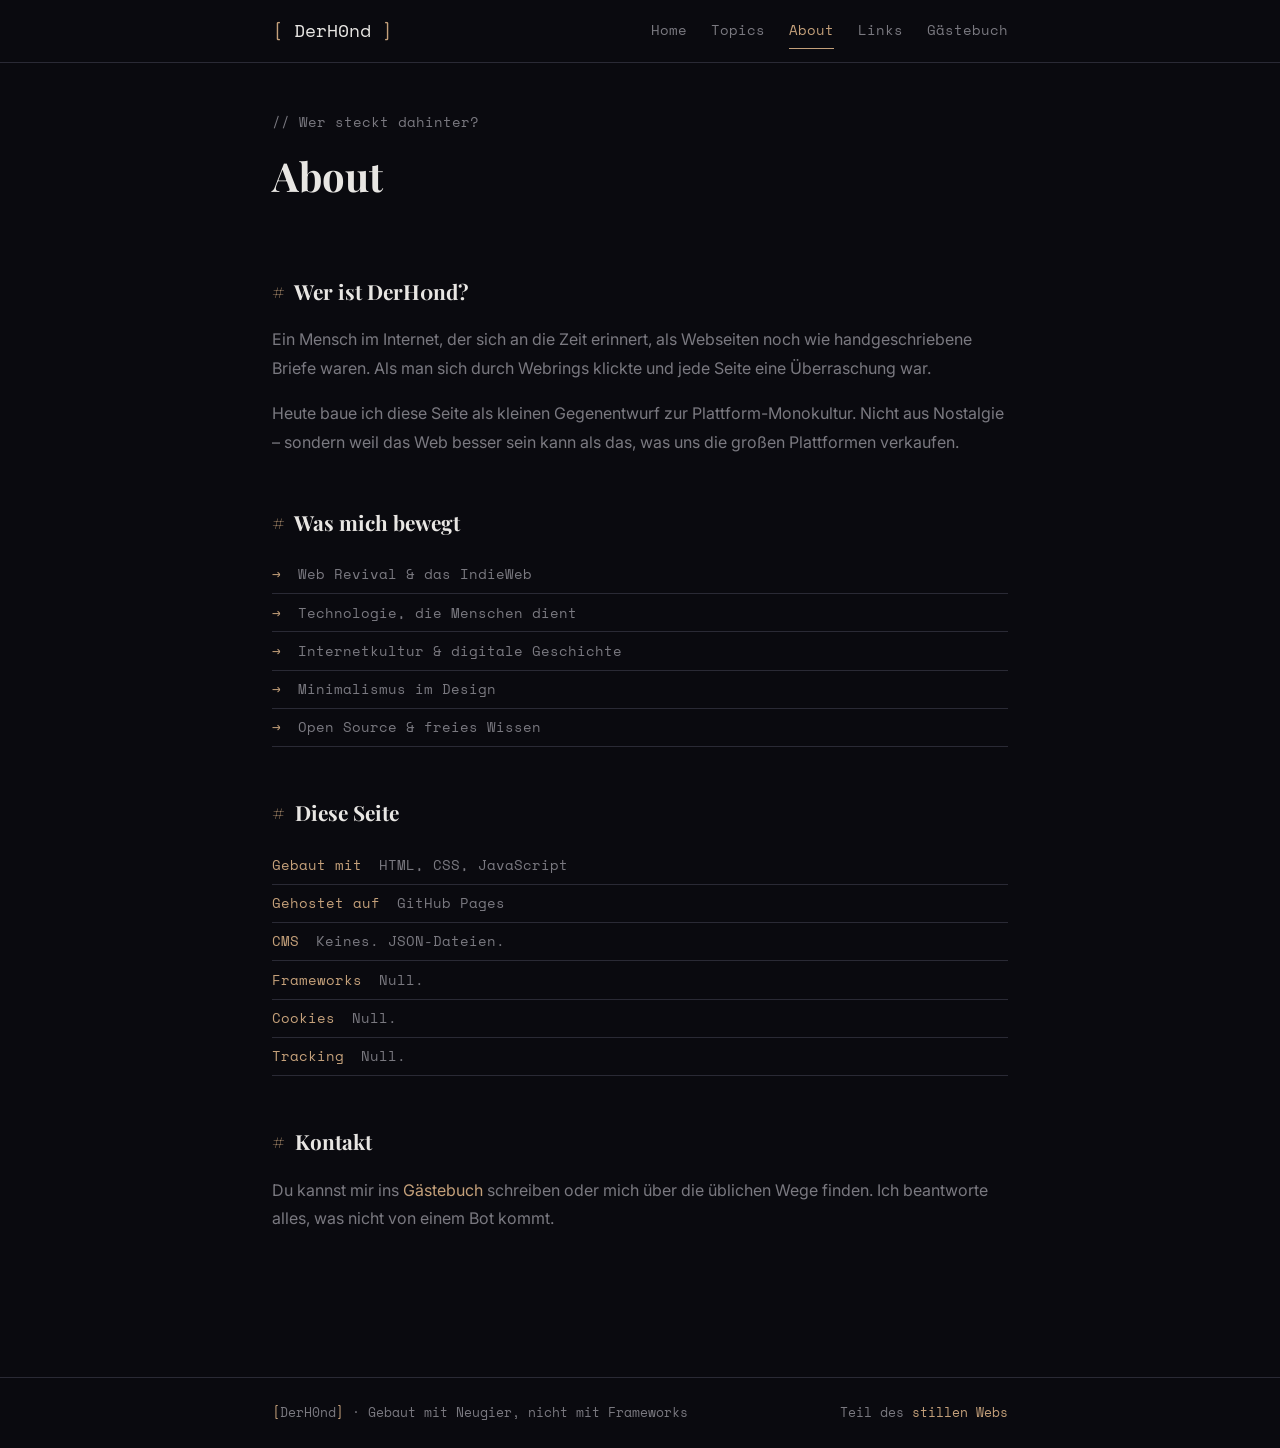
<file: pages/about.html>
<!DOCTYPE html>
<html lang="de">
<head>
  <meta charset="UTF-8">
  <meta name="viewport" content="width=device-width, initial-scale=1.0">
  <title>About – DerH0nd</title>
  <link rel="stylesheet" href="../assets/css/style.css">
</head>
<body>

  <header class="site-header">
    <div class="header-inner">
      <a href="../index.html" class="site-logo">
        <span class="logo-bracket">[</span>
        <span class="logo-text">DerH0nd</span>
        <span class="logo-bracket">]</span>
      </a>
      <nav class="site-nav">
        <a href="../index.html" class="nav-link">Home</a>
        <a href="topics.html" class="nav-link">Topics</a>
        <a href="about.html" class="nav-link active">About</a>
        <a href="links.html" class="nav-link">Links</a>
        <a href="guestbook.html" class="nav-link">Gästebuch</a>
      </nav>
    </div>
  </header>

  <div class="page-header">
    <div class="page-header-inner">
      <p class="page-tagline">// Wer steckt dahinter?</p>
      <h1 class="page-title">About</h1>
    </div>
  </div>

  <main class="page-content">

    <section class="about-section">
      <h2><span class="title-decoration">#</span> Wer ist DerH0nd?</h2>
      <p>
        Ein Mensch im Internet, der sich an die Zeit erinnert, als Webseiten 
        noch wie handgeschriebene Briefe waren. Als man sich durch Webrings 
        klickte und jede Seite eine Überraschung war.
      </p>
      <p>
        Heute baue ich diese Seite als kleinen Gegenentwurf zur Plattform-Monokultur. 
        Nicht aus Nostalgie – sondern weil das Web besser sein kann als das, 
        was uns die großen Plattformen verkaufen.
      </p>
    </section>

    <section class="about-section">
      <h2><span class="title-decoration">#</span> Was mich bewegt</h2>
      <ul class="about-list">
        <li><span>→</span> Web Revival & das IndieWeb</li>
        <li><span>→</span> Technologie, die Menschen dient</li>
        <li><span>→</span> Internetkultur & digitale Geschichte</li>
        <li><span>→</span> Minimalismus im Design</li>
        <li><span>→</span> Open Source & freies Wissen</li>
      </ul>
    </section>

    <section class="about-section">
      <h2><span class="title-decoration">#</span> Diese Seite</h2>
      <ul class="about-list">
        <li><span>Gebaut mit</span> HTML, CSS, JavaScript</li>
        <li><span>Gehostet auf</span> GitHub Pages</li>
        <li><span>CMS</span> Keines. JSON-Dateien.</li>
        <li><span>Frameworks</span> Null.</li>
        <li><span>Cookies</span> Null.</li>
        <li><span>Tracking</span> Null.</li>
      </ul>
    </section>

    <section class="about-section">
      <h2><span class="title-decoration">#</span> Kontakt</h2>
      <p>
        Du kannst mir ins <a href="guestbook.html">Gästebuch</a> schreiben 
        oder mich über die üblichen Wege finden. Ich beantworte alles, 
        was nicht von einem Bot kommt.
      </p>
    </section>

  </main>

  <footer class="site-footer">
    <div class="footer-inner">
      <div class="footer-left">
        <p class="footer-text">
          <span class="logo-bracket">[</span>DerH0nd<span class="logo-bracket">]</span>
          · Gebaut mit Neugier, nicht mit Frameworks
        </p>
      </div>
      <div class="footer-right">
        <p class="footer-text">
          Teil des <a href="links.html" class="footer-link">stillen Webs</a>
        </p>
      </div>
    </div>
  </footer>

</body>
</html>
</file>
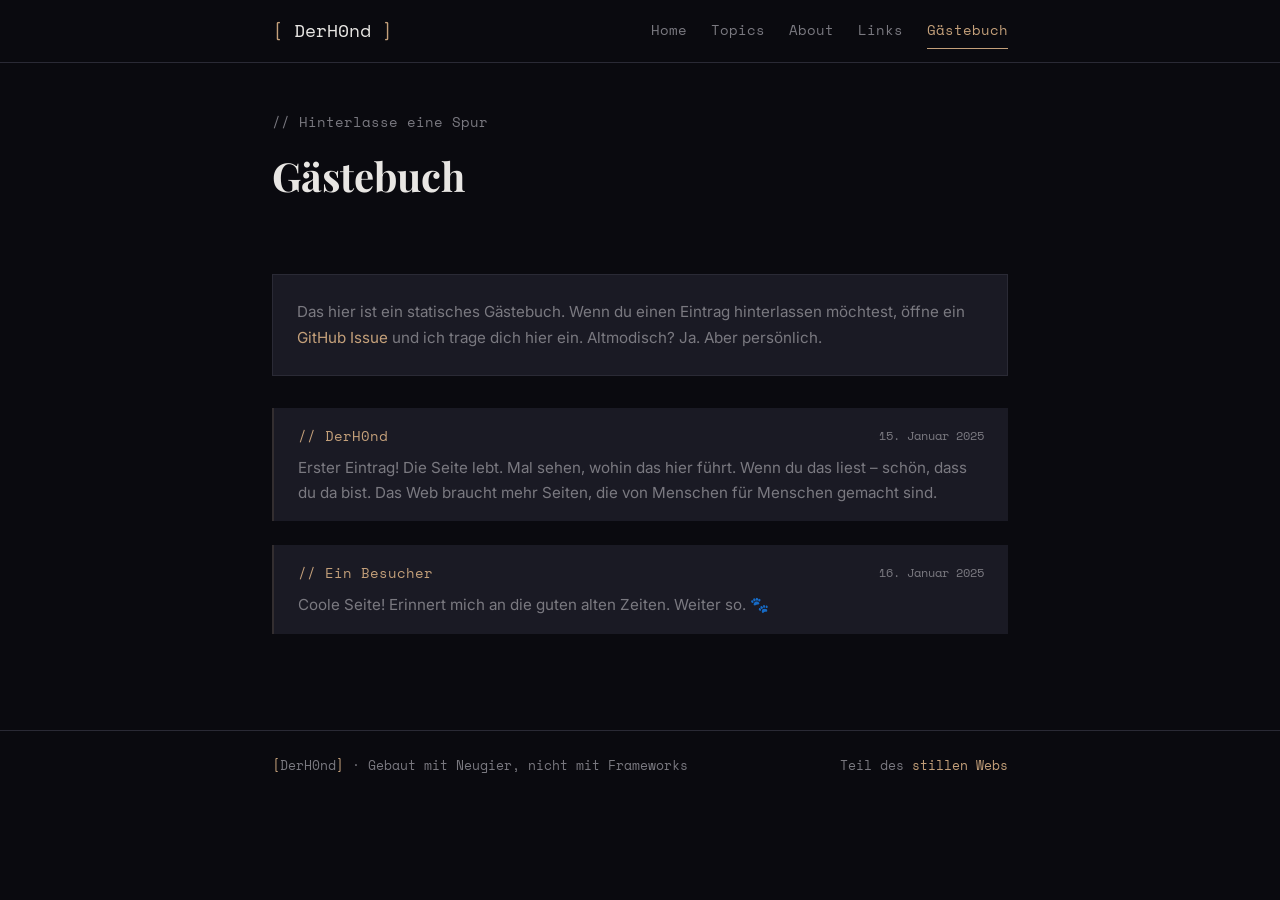
<file: pages/guestbook.html>
<!DOCTYPE html>
<html lang="de">
<head>
  <meta charset="UTF-8">
  <meta name="viewport" content="width=device-width, initial-scale=1.0">
  <title>Gästebuch – DerH0nd</title>
  <link rel="stylesheet" href="../assets/css/style.css">
</head>
<body>

  <header class="site-header">
    <div class="header-inner">
      <a href="../index.html" class="site-logo">
        <span class="logo-bracket">[</span>
        <span class="logo-text">DerH0nd</span>
        <span class="logo-bracket">]</span>
      </a>
      <nav class="site-nav">
        <a href="../index.html" class="nav-link">Home</a>
        <a href="topics.html" class="nav-link">Topics</a>
        <a href="about.html" class="nav-link">About</a>
        <a href="links.html" class="nav-link">Links</a>
        <a href="guestbook.html" class="nav-link active">Gästebuch</a>
      </nav>
    </div>
  </header>

  <div class="page-header">
    <div class="page-header-inner">
      <p class="page-tagline">// Hinterlasse eine Spur</p>
      <h1 class="page-title">Gästebuch</h1>
    </div>
  </div>

  <main class="page-content">

    <div class="guestbook-info">
      <p>
        Das hier ist ein statisches Gästebuch. Wenn du einen Eintrag hinterlassen 
        möchtest, öffne ein 
        <a href="https://github.com/DEINUSERNAME/derh0nd/issues/new?title=Gästebuch-Eintrag&body=Name:%0AMeine Nachricht:" target="_blank" rel="noopener">
          GitHub Issue
        </a> 
        und ich trage dich hier ein. Altmodisch? Ja. Aber persönlich.
      </p>
    </div>

    <div class="guestbook-entries">

      <div class="guestbook-entry">
        <div class="guestbook-entry-header">
          <span class="guestbook-name">// DerH0nd</span>
          <span class="guestbook-date">15. Januar 2025</span>
        </div>
        <p class="guestbook-message">
          Erster Eintrag! Die Seite lebt. Mal sehen, wohin das hier führt. 
          Wenn du das liest – schön, dass du da bist. Das Web braucht mehr 
          Seiten, die von Menschen für Menschen gemacht sind.
        </p>
      </div>

      <div class="guestbook-entry">
        <div class="guestbook-entry-header">
          <span class="guestbook-name">// Ein Besucher</span>
          <span class="guestbook-date">16. Januar 2025</span>
        </div>
        <p class="guestbook-message">
          Coole Seite! Erinnert mich an die guten alten Zeiten. 
          Weiter so. 🐾
        </p>
      </div>

    </div>

  </main>

  <footer class="site-footer">
    <div class="footer-inner">
      <div class="footer-left">
        <p class="footer-text">
          <span class="logo-bracket">[</span>DerH0nd<span class="logo-bracket">]</span>
          · Gebaut mit Neugier, nicht mit Frameworks
        </p>
      </div>
      <div class="footer-right">
        <p class="footer-text">
          Teil des <a href="links.html" class="footer-link">stillen Webs</a>
        </p>
      </div>
    </div>
  </footer>

</body>
</html>
</file>
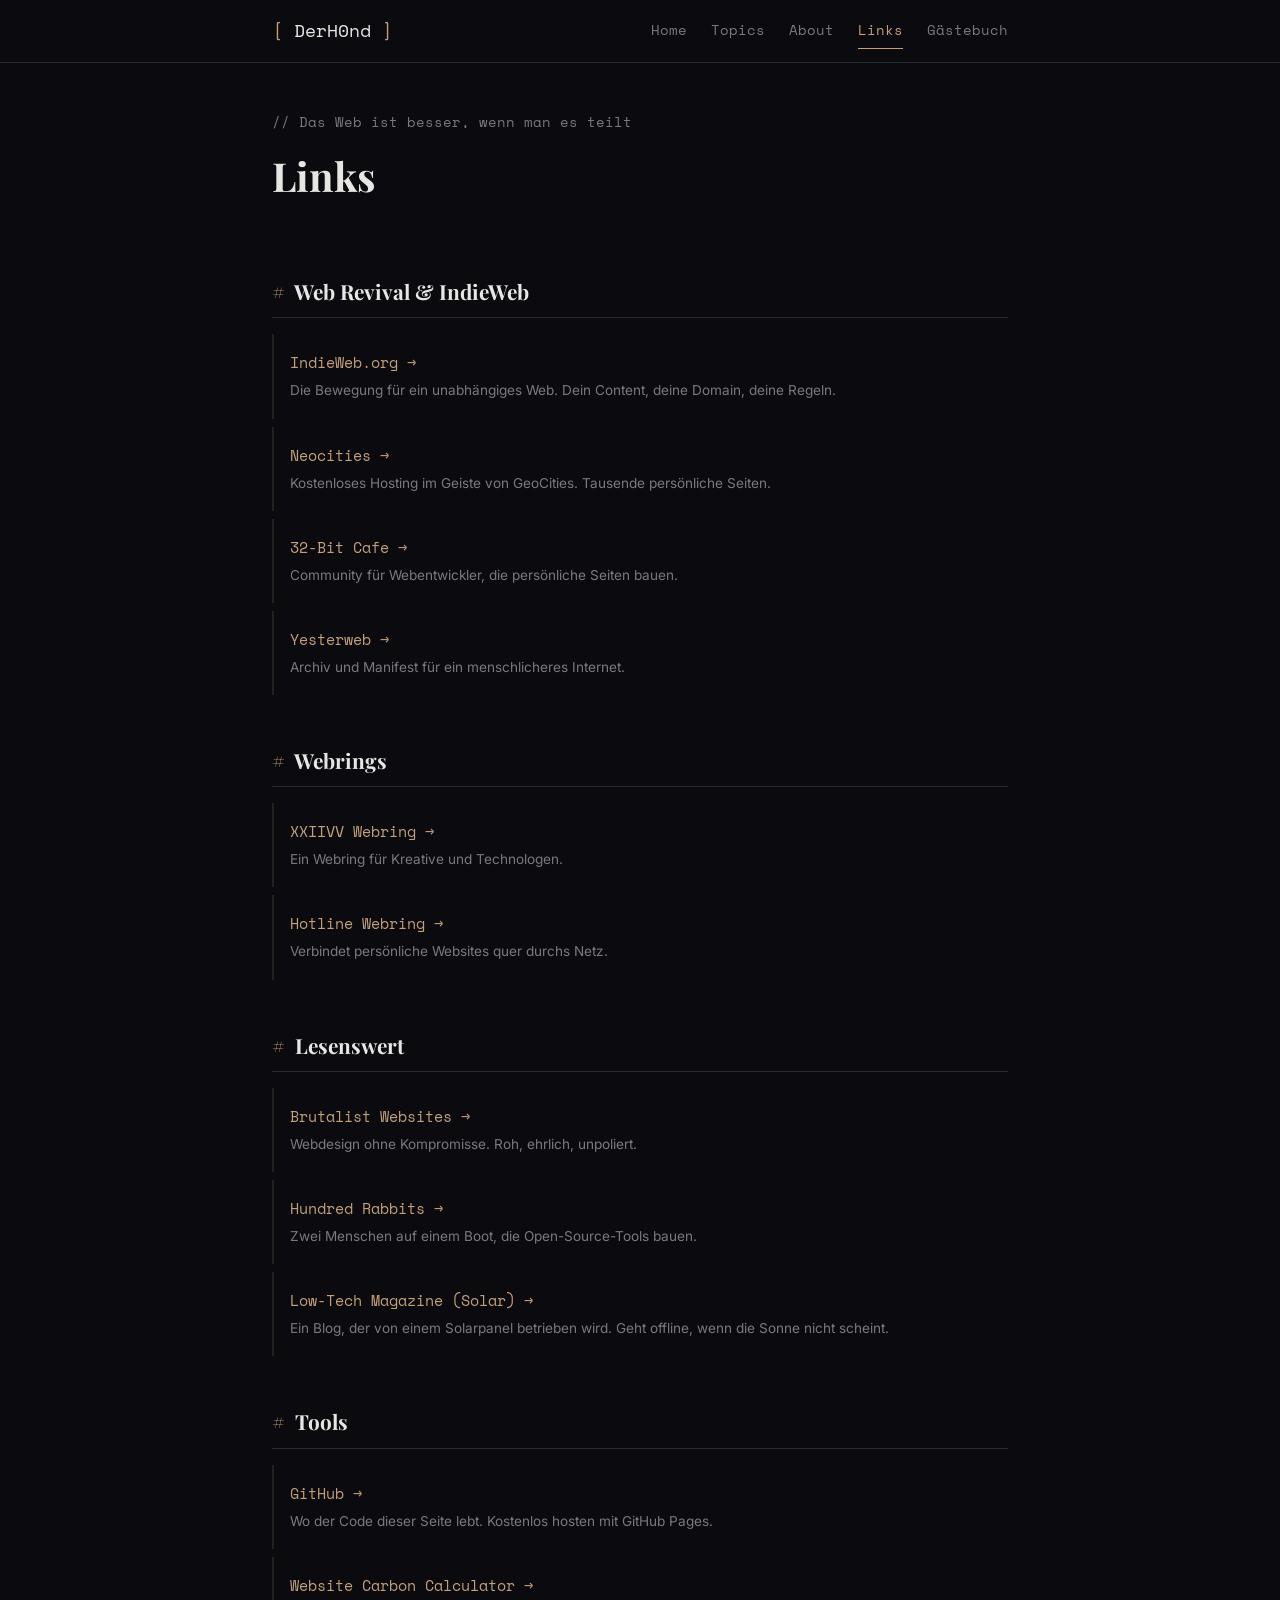
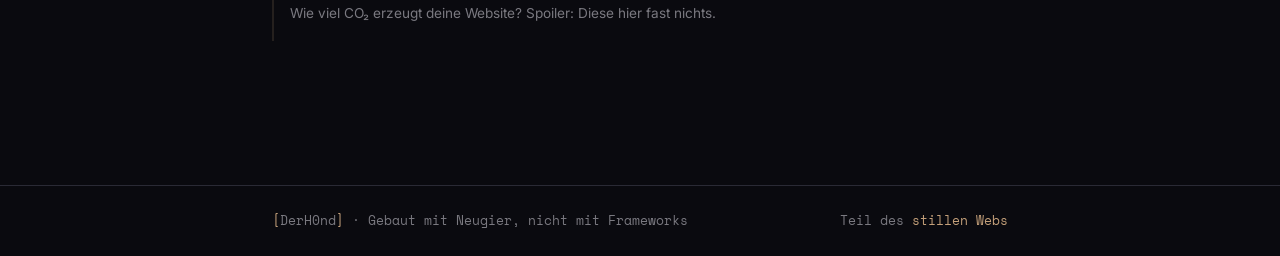
<file: pages/links.html>
<!DOCTYPE html>
<html lang="de">
<head>
  <meta charset="UTF-8">
  <meta name="viewport" content="width=device-width, initial-scale=1.0">
  <title>Links – DerH0nd</title>
  <link rel="stylesheet" href="../assets/css/style.css">
</head>
<body>

  <header class="site-header">
    <div class="header-inner">
      <a href="../index.html" class="site-logo">
        <span class="logo-bracket">[</span>
        <span class="logo-text">DerH0nd</span>
        <span class="logo-bracket">]</span>
      </a>
      <nav class="site-nav">
        <a href="../index.html" class="nav-link">Home</a>
        <a href="topics.html" class="nav-link">Topics</a>
        <a href="about.html" class="nav-link">About</a>
        <a href="links.html" class="nav-link active">Links</a>
        <a href="guestbook.html" class="nav-link">Gästebuch</a>
      </nav>
    </div>
  </header>

  <div class="page-header">
    <div class="page-header-inner">
      <p class="page-tagline">// Das Web ist besser, wenn man es teilt</p>
      <h1 class="page-title">Links</h1>
    </div>
  </div>

  <main class="page-content">

    <section class="links-category">
      <h2><span class="title-decoration">#</span> Web Revival & IndieWeb</h2>

      <a href="https://indieweb.org/" target="_blank" rel="noopener" class="link-item">
        <div class="link-item-title">IndieWeb.org →</div>
        <div class="link-item-desc">Die Bewegung für ein unabhängiges Web. Dein Content, deine Domain, deine Regeln.</div>
      </a>

      <a href="https://neocities.org/" target="_blank" rel="noopener" class="link-item">
        <div class="link-item-title">Neocities →</div>
        <div class="link-item-desc">Kostenloses Hosting im Geiste von GeoCities. Tausende persönliche Seiten.</div>
      </a>

      <a href="https://32bit.cafe/" target="_blank" rel="noopener" class="link-item">
        <div class="link-item-title">32-Bit Cafe →</div>
        <div class="link-item-desc">Community für Webentwickler, die persönliche Seiten bauen.</div>
      </a>

      <a href="https://yesterweb.org/" target="_blank" rel="noopener" class="link-item">
        <div class="link-item-title">Yesterweb →</div>
        <div class="link-item-desc">Archiv und Manifest für ein menschlicheres Internet.</div>
      </a>
    </section>

    <section class="links-category">
      <h2><span class="title-decoration">#</span> Webrings</h2>

      <a href="https://webring.xxiivv.com/" target="_blank" rel="noopener" class="link-item">
        <div class="link-item-title">XXIIVV Webring →</div>
        <div class="link-item-desc">Ein Webring für Kreative und Technologen.</div>
      </a>

      <a href="https://hotlinewebring.club/" target="_blank" rel="noopener" class="link-item">
        <div class="link-item-title">Hotline Webring →</div>
        <div class="link-item-desc">Verbindet persönliche Websites quer durchs Netz.</div>
      </a>
    </section>

    <section class="links-category">
      <h2><span class="title-decoration">#</span> Lesenswert</h2>

      <a href="https://brutalistwebsites.com/" target="_blank" rel="noopener" class="link-item">
        <div class="link-item-title">Brutalist Websites →</div>
        <div class="link-item-desc">Webdesign ohne Kompromisse. Roh, ehrlich, unpoliert.</div>
      </a>

      <a href="https://100r.co/" target="_blank" rel="noopener" class="link-item">
        <div class="link-item-title">Hundred Rabbits →</div>
        <div class="link-item-desc">Zwei Menschen auf einem Boot, die Open-Source-Tools bauen.</div>
      </a>

      <a href="https://solar.lowtechmagazine.com/" target="_blank" rel="noopener" class="link-item">
        <div class="link-item-title">Low-Tech Magazine (Solar) →</div>
        <div class="link-item-desc">Ein Blog, der von einem Solarpanel betrieben wird. Geht offline, wenn die Sonne nicht scheint.</div>
      </a>
    </section>

    <section class="links-category">
      <h2><span class="title-decoration">#</span> Tools</h2>

      <a href="https://github.com/" target="_blank" rel="noopener" class="link-item">
        <div class="link-item-title">GitHub →</div>
        <div class="link-item-desc">Wo der Code dieser Seite lebt. Kostenlos hosten mit GitHub Pages.</div>
      </a>

      <a href="https://www.websitecarbon.com/" target="_blank" rel="noopener" class="link-item">
        <div class="link-item-title">Website Carbon Calculator →</div>
        <div class="link-item-desc">Wie viel CO₂ erzeugt deine Website? Spoiler: Diese hier fast nichts.</div>
      </a>
    </section>

  </main>

  <footer class="site-footer">
    <div class="footer-inner">
      <div class="footer-left">
        <p class="footer-text">
          <span class="logo-bracket">[</span>DerH0nd<span class="logo-bracket">]</span>
          · Gebaut mit Neugier, nicht mit Frameworks
        </p>
      </div>
      <div class="footer-right">
        <p class="footer-text">
          Teil des <a href="links.html" class="footer-link">stillen Webs</a>
        </p>
      </div>
    </div>
  </footer>

</body>
</html>
</file>
<file: assets/css/style.css>
/* ══════════════════════════════════════════
   DerH0nd – Design System
   Farben · Fonts · Variablen
   ══════════════════════════════════════════ */

@import url('https://fonts.googleapis.com/css2?family=Space+Mono:ital,wght@0,400;0,700;1,400&family=Inter:wght@400;500;600&family=Playfair+Display:wght@600;700&display=swap');

:root {
  /* ── Farben ──────────────────────────── */
  --bg-primary:    #0a0a0f;
  --bg-secondary:  #12121a;
  --bg-card:       #1a1a24;
  --text-primary:  #e8e6e3;
  --text-muted:    #7a7980;
  --accent:        #c4a07a;
  --accent-faded:  rgba(196, 160, 122, 0.15);
  --accent-glow:   rgba(196, 160, 122, 0.08);
  --border:        #2a2a35;
  --error:         #a05050;

  /* ── Fonts ───────────────────────────── */
  --font-mono:     'Space Mono', monospace;
  --font-body:     'Inter', sans-serif;
  --font-display:  'Playfair Display', serif;
}


/* ══════════════════════════════════════════
   RESET & BASE
   ══════════════════════════════════════════ */

*, *::before, *::after {
  margin: 0;
  padding: 0;
  box-sizing: border-box;
}

html {
  scroll-behavior: smooth;
}

body {
  background: var(--bg-primary);
  color: var(--text-primary);
  font-family: var(--font-body);
  line-height: 1.7;
  min-height: 100vh;
}

a {
  color: var(--accent);
  text-decoration: none;
  transition: color 0.2s ease;
}

a:hover {
  color: var(--text-primary);
}

strong {
  color: var(--text-primary);
  font-weight: 600;
}

em {
  font-style: italic;
  color: var(--accent);
}

::selection {
  background: var(--accent);
  color: var(--bg-primary);
}


/* ══════════════════════════════════════════
   HEADER
   ══════════════════════════════════════════ */

.site-header {
  border-bottom: 1px solid var(--border);
  padding: 1rem 0;
  background: var(--bg-primary);
  position: sticky;
  top: 0;
  z-index: 100;
}

.header-inner {
  max-width: 800px;
  margin: 0 auto;
  padding: 0 2rem;
  display: flex;
  justify-content: space-between;
  align-items: center;
}

.site-logo {
  font-family: var(--font-mono);
  font-size: 1.1rem;
  text-decoration: none;
  color: var(--text-primary);
}

.logo-bracket {
  color: var(--accent);
}

.site-nav {
  display: flex;
  gap: 1.5rem;
}

.nav-link {
  font-family: var(--font-mono);
  font-size: 0.85rem;
  color: var(--text-muted);
  text-decoration: none;
  transition: color 0.2s;
  position: relative;
}

.nav-link:hover,
.nav-link.active {
  color: var(--accent);
}

.nav-link.active::after {
  content: '';
  position: absolute;
  bottom: -0.4rem;
  left: 0;
  right: 0;
  height: 1px;
  background: var(--accent);
}


/* ══════════════════════════════════════════
   HERO (Startseite)
   ══════════════════════════════════════════ */

.hero {
  padding: 5rem 0 4rem;
}

.hero-inner {
  max-width: 800px;
  margin: 0 auto;
  padding: 0 2rem;
}

.hero-tagline {
  font-family: var(--font-mono);
  font-size: 0.85rem;
  color: var(--text-muted);
  margin-bottom: 1rem;
}

.hero-title {
  font-family: var(--font-display);
  font-size: clamp(2rem, 5vw, 3.2rem);
  font-weight: 700;
  line-height: 1.2;
  margin-bottom: 1.5rem;
  color: var(--text-primary);
}

.highlight {
  color: var(--accent);
}

.hero-description {
  font-size: 1.1rem;
  color: var(--text-muted);
  line-height: 1.8;
  margin-bottom: 2rem;
}

.hero-actions {
  display: flex;
  gap: 1rem;
  flex-wrap: wrap;
}

.btn {
  font-family: var(--font-mono);
  font-size: 0.9rem;
  padding: 0.75rem 1.5rem;
  text-decoration: none;
  transition: all 0.2s ease;
  border: 1px solid var(--accent);
  cursor: pointer;
}

.btn-primary {
  background: var(--accent);
  color: var(--bg-primary);
}

.btn-primary:hover {
  background: transparent;
  color: var(--accent);
}

.btn-ghost {
  background: transparent;
  color: var(--accent);
}

.btn-ghost:hover {
  background: var(--accent);
  color: var(--bg-primary);
}


/* ══════════════════════════════════════════
   SECTIONS (Allgemein)
   ══════════════════════════════════════════ */

.latest-posts,
.manifesto,
.page-content {
  max-width: 800px;
  margin: 0 auto;
  padding: 3rem 2rem;
}

.section-title {
  font-family: var(--font-display);
  font-size: 1.5rem;
  margin-bottom: 2rem;
  color: var(--text-primary);
}

.title-decoration {
  color: var(--accent);
  margin-right: 0.3rem;
}

.page-header {
  padding: 3rem 0 1rem;
}

.page-header-inner {
  max-width: 800px;
  margin: 0 auto;
  padding: 0 2rem;
}

.page-tagline {
  font-family: var(--font-mono);
  font-size: 0.85rem;
  color: var(--text-muted);
  margin-bottom: 0.5rem;
}

.page-title {
  font-family: var(--font-display);
  font-size: clamp(1.8rem, 4vw, 2.5rem);
  color: var(--text-primary);
}


/* ══════════════════════════════════════════
   ARTIKEL-VORSCHAU (Startseite + Topics)
   ══════════════════════════════════════════ */

.posts-list {
  display: flex;
  flex-direction: column;
  gap: 2rem;
}

.post-preview {
  border-left: 2px solid var(--accent-faded);
  padding-left: 1.5rem;
  transition: border-color 0.2s ease;
}

.post-preview:hover {
  border-color: var(--accent);
}

.post-preview-meta {
  font-family: var(--font-mono);
  font-size: 0.8rem;
  color: var(--text-muted);
  margin-bottom: 0.3rem;
  display: flex;
  gap: 0.5rem;
}

.separator {
  color: var(--accent-faded);
}

.post-preview-title {
  font-family: var(--font-display);
  font-size: 1.2rem;
  margin-bottom: 0.4rem;
}

.post-preview-title a {
  color: var(--text-primary);
  text-decoration: none;
}

.post-preview-title a:hover {
  color: var(--accent);
}

.post-preview-excerpt {
  font-size: 0.95rem;
  color: var(--text-muted);
  line-height: 1.6;
  margin-bottom: 0.5rem;
}

.post-preview-tags {
  display: flex;
  gap: 0.4rem;
  flex-wrap: wrap;
}

.topic-tag {
  font-family: var(--font-mono);
  font-size: 0.7rem;
  padding: 0.15rem 0.5rem;
  border: 1px solid var(--accent-faded);
  color: var(--text-muted);
  border-radius: 2px;
}

.section-footer {
  margin-top: 2rem;
}

.link-arrow {
  font-family: var(--font-mono);
  font-size: 0.9rem;
  color: var(--accent);
}


/* ══════════════════════════════════════════
   TOPIC CARDS (Topics-Seite)
   ══════════════════════════════════════════ */

.topics-grid {
  display: flex;
  flex-direction: column;
  gap: 1.5rem;
}

.topic-card {
  background: var(--bg-card);
  border: 1px solid var(--border);
  padding: 1.5rem;
  transition: border-color 0.2s ease, background 0.2s ease;
}

.topic-card:hover {
  border-color: var(--accent);
  background: var(--bg-secondary);
}

.topic-card-meta {
  font-family: var(--font-mono);
  font-size: 0.8rem;
  color: var(--text-muted);
  margin-bottom: 0.5rem;
}

.topic-card-title {
  font-family: var(--font-display);
  font-size: 1.3rem;
  margin-bottom: 0.5rem;
}

.topic-card-title a {
  color: var(--accent);
  text-decoration: none;
}

.topic-card-title a:hover {
  color: var(--text-primary);
}

.topic-card-excerpt {
  font-family: var(--font-body);
  font-size: 0.95rem;
  color: var(--text-muted);
  line-height: 1.6;
  margin-bottom: 0.75rem;
}

.topic-card-tags {
  display: flex;
  gap: 0.4rem;
  flex-wrap: wrap;
}


/* ══════════════════════════════════════════
   EINZELARTIKEL
   ══════════════════════════════════════════ */

.article-header {
  padding: 3rem 0 2rem;
  border-bottom: 1px solid var(--border);
}

.article-header-inner {
  max-width: 800px;
  margin: 0 auto;
  padding: 0 2rem;
}

.article-meta {
  font-family: var(--font-mono);
  font-size: 0.8rem;
  color: var(--text-muted);
  margin-bottom: 1rem;
  display: flex;
  gap: 1rem;
  flex-wrap: wrap;
}

.article-title {
  font-family: var(--font-display);
  font-size: clamp(1.8rem, 4vw, 2.5rem);
  line-height: 1.3;
  color: var(--text-primary);
}

.article-body {
  max-width: 800px;
  margin: 0 auto;
  padding: 2rem;
}

.article-body p {
  font-size: 1.05rem;
  line-height: 1.8;
  color: var(--text-muted);
  margin-bottom: 1.5rem;
}

.article-body h2 {
  font-family: var(--font-display);
  font-size: 1.5rem;
  color: var(--text-primary);
  margin-top: 2.5rem;
  margin-bottom: 1rem;
}

.article-body h3 {
  font-family: var(--font-display);
  font-size: 1.2rem;
  color: var(--text-primary);
  margin-top: 2rem;
  margin-bottom: 0.75rem;
}

.article-body blockquote {
  border-left: 3px solid var(--accent);
  padding: 1rem 1.5rem;
  margin: 2rem 0;
  background: var(--accent-glow);
}

.article-body blockquote p {
  font-family: var(--font-display);
  font-style: italic;
  font-size: 1.1rem;
  color: var(--text-primary);
  margin-bottom: 0.5rem;
}

.article-body blockquote cite {
  font-family: var(--font-mono);
  font-size: 0.8rem;
  color: var(--text-muted);
  font-style: normal;
}

.article-body ul, .article-body ol {
  margin: 1rem 0 1.5rem 1.5rem;
  color: var(--text-muted);
}

.article-body li {
  margin-bottom: 0.5rem;
  line-height: 1.7;
}

.article-body code {
  font-family: var(--font-mono);
  font-size: 0.85rem;
  background: var(--bg-card);
  padding: 0.15rem 0.4rem;
  border: 1px solid var(--border);
}

.article-back {
  max-width: 800px;
  margin: 0 auto;
  padding: 2rem;
  border-top: 1px solid var(--border);
}

.article-back a {
  font-family: var(--font-mono);
  font-size: 0.9rem;
  color: var(--accent);
}


/* ══════════════════════════════════════════
   MANIFEST (Startseite)
   ══════════════════════════════════════════ */

.manifesto {
  border-top: 1px solid var(--border);
}

.manifesto-text p {
  color: var(--text-muted);
  font-size: 1rem;
  line-height: 1.8;
  margin-bottom: 1rem;
}

.manifesto-stats {
  display: flex;
  gap: 3rem;
  margin-top: 2rem;
}

.stat {
  display: flex;
  flex-direction: column;
}

.stat-value {
  font-family: var(--font-display);
  font-size: 2rem;
  color: var(--accent);
}

.stat-label {
  font-family: var(--font-mono);
  font-size: 0.8rem;
  color: var(--text-muted);
}


/* ══════════════════════════════════════════
   ABOUT-SEITE
   ══════════════════════════════════════════ */

.about-section {
  margin-bottom: 3rem;
}

.about-section h2 {
  font-family: var(--font-display);
  font-size: 1.3rem;
  color: var(--text-primary);
  margin-bottom: 1rem;
}

.about-section p {
  color: var(--text-muted);
  line-height: 1.8;
  margin-bottom: 1rem;
}

.about-list {
  list-style: none;
  padding: 0;
}

.about-list li {
  font-family: var(--font-mono);
  font-size: 0.9rem;
  color: var(--text-muted);
  padding: 0.4rem 0;
  border-bottom: 1px solid var(--border);
}

.about-list li span {
  color: var(--accent);
  margin-right: 0.5rem;
}


/* ══════════════════════════════════════════
   LINKS-SEITE
   ══════════════════════════════════════════ */

.links-category {
  margin-bottom: 3rem;
}

.links-category h2 {
  font-family: var(--font-display);
  font-size: 1.3rem;
  color: var(--text-primary);
  margin-bottom: 1rem;
  padding-bottom: 0.5rem;
  border-bottom: 1px solid var(--border);
}

.link-item {
  display: block;
  padding: 1rem;
  margin-bottom: 0.5rem;
  border-left: 2px solid var(--accent-faded);
  transition: border-color 0.2s, background 0.2s;
}

.link-item:hover {
  border-color: var(--accent);
  background: var(--accent-glow);
}

.link-item-title {
  font-family: var(--font-mono);
  font-size: 0.95rem;
  color: var(--accent);
  margin-bottom: 0.2rem;
}

.link-item-desc {
  font-size: 0.85rem;
  color: var(--text-muted);
}


/* ══════════════════════════════════════════
   GÄSTEBUCH
   ══════════════════════════════════════════ */

.guestbook-info {
  background: var(--bg-card);
  border: 1px solid var(--border);
  padding: 1.5rem;
  margin-bottom: 2rem;
}

.guestbook-info p {
  font-size: 0.95rem;
  color: var(--text-muted);
  line-height: 1.7;
}

.guestbook-info code {
  font-family: var(--font-mono);
  font-size: 0.85rem;
  background: var(--bg-primary);
  padding: 0.1rem 0.4rem;
  border: 1px solid var(--border);
  color: var(--accent);
}

.guestbook-entries {
  display: flex;
  flex-direction: column;
  gap: 1.5rem;
}

.guestbook-entry {
  border-left: 2px solid var(--accent-faded);
  padding: 1rem 1.5rem;
  background: var(--bg-card);
}

.guestbook-entry-header {
  display: flex;
  justify-content: space-between;
  align-items: center;
  margin-bottom: 0.5rem;
}

.guestbook-name {
  font-family: var(--font-mono);
  font-size: 0.9rem;
  color: var(--accent);
}

.guestbook-date {
  font-family: var(--font-mono);
  font-size: 0.75rem;
  color: var(--text-muted);
}

.guestbook-message {
  font-size: 0.95rem;
  color: var(--text-muted);
  line-height: 1.6;
}


/* ══════════════════════════════════════════
   FOOTER
   ══════════════════════════════════════════ */

.site-footer {
  border-top: 1px solid var(--border);
  padding: 1.5rem 0;
  margin-top: 3rem;
}

.footer-inner {
  max-width: 800px;
  margin: 0 auto;
  padding: 0 2rem;
  display: flex;
  justify-content: space-between;
  flex-wrap: wrap;
  gap: 1rem;
}

.footer-text {
  font-family: var(--font-mono);
  font-size: 0.8rem;
  color: var(--text-muted);
}

.footer-link {
  color: var(--accent);
}


/* ══════════════════════════════════════════
   UTILITIES
   ══════════════════════════════════════════ */

.loading-text,
.error-text {
  font-family: var(--font-mono);
  font-size: 0.9rem;
  color: var(--text-muted);
}


/* ══════════════════════════════════════════
   RESPONSIVE
   ══════════════════════════════════════════ */

@media (max-width: 600px) {
  .header-inner {
    flex-direction: column;
    gap: 1rem;
  }

  .site-nav {
    gap: 1rem;
    flex-wrap: wrap;
    justify-content: center;
  }

  .hero {
    padding: 3rem 0 2rem;
  }

  .hero-actions {
    flex-direction: column;
  }

  .btn {
    text-align: center;
  }

  .manifesto-stats {
    gap: 2rem;
  }

  .footer-inner {
    flex-direction: column;
    text-align: center;
  }

  .article-meta {
    flex-direction: column;
    gap: 0.3rem;
  }

  .guestbook-entry-header {
    flex-direction: column;
    align-items: flex-start;
    gap: 0.2rem;
  }
}

/* ═══════════════════════════════════════
   TOPICS PAGE
   ═══════════════════════════════════════ */

.topics-page {
  max-width: 800px;
  margin: 0 auto;
  padding: 4rem 2rem 6rem;
}

.topics-header {
  margin-bottom: 2rem;
}

.topics-header h1 {
  font-family: var(--font-display);
  font-size: 2rem;
  color: var(--text-primary);
  margin-bottom: 0.5rem;
}

.topics-subtitle {
  font-family: var(--font-body);
  color: var(--text-muted);
  font-size: 1rem;
}

/* Tag-Filter */
.topics-filters {
  display: flex;
  gap: 0.5rem;
  flex-wrap: wrap;
  margin-bottom: 2.5rem;
  padding-bottom: 1.5rem;
  border-bottom: 1px solid var(--border);
}

.filter-btn {
  font-family: var(--font-mono);
  font-size: 0.75rem;
  padding: 0.3rem 0.7rem;
  background: transparent;
  border: 1px solid var(--border);
  color: var(--text-muted);
  cursor: pointer;
  transition: all 0.2s ease;
}

.filter-btn:hover,
.filter-btn.active {
  border-color: var(--accent);
  color: var(--accent);
  background: var(--accent-faded);
}

/* Artikel-Karten */
.topics-list {
  display: flex;
  flex-direction: column;
  gap: 1.5rem;
}

.topic-card {
  padding: 1.5rem;
  border: 1px solid var(--border);
  background: var(--bg-card);
  transition: border-color 0.3s ease;
}

.topic-card:hover {
  border-color: var(--accent);
}

.topic-card-meta {
  font-family: var(--font-mono);
  font-size: 0.75rem;
  color: var(--text-muted);
  margin-bottom: 0.5rem;
}

.topic-card-title {
  font-family: var(--font-display);
  font-size: 1.25rem;
  margin-bottom: 0.5rem;
}

.topic-card-title a {
  color: var(--accent);
  text-decoration: none;
  transition: color 0.2s ease;
}

.topic-card-title a:hover {
  color: var(--text-primary);
}

.topic-card-excerpt {
  font-family: var(--font-body);
  font-size: 0.95rem;
  color: var(--text-muted);
  line-height: 1.6;
  margin-bottom: 0.75rem;
}

.topic-card-tags {
  display: flex;
  gap: 0.4rem;
  flex-wrap: wrap;
}

/* Loading Animation */
.article-loading {
  text-align: center;
  padding: 2rem;
  font-size: 1.5rem;
  color: var(--text-muted);
}

.loading-dot {
  animation: loadPulse 1.2s ease-in-out infinite;
}

.loading-dot:nth-child(2) { animation-delay: 0.2s; }
.loading-dot:nth-child(3) { animation-delay: 0.4s; }

@keyframes loadPulse {
  0%, 100% { opacity: 0.3; }
  50% { opacity: 1; }
}
</file>
